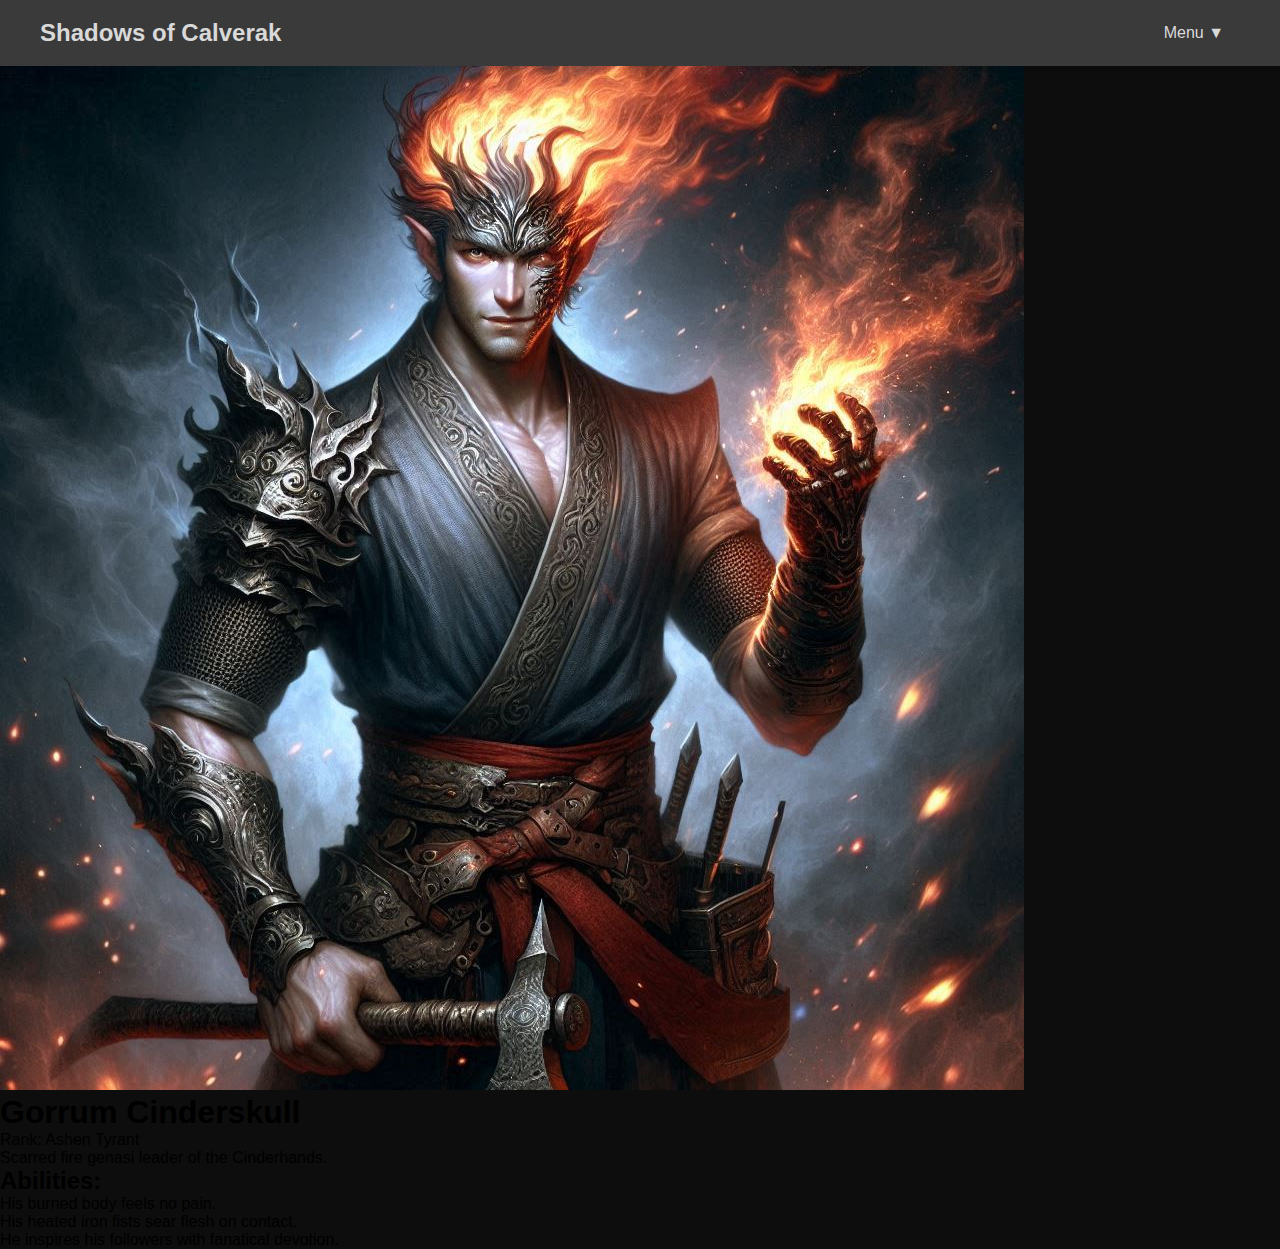
<file: Cinderhands/Gorrum.html>
<!DOCTYPE html>
<html lang="en">
<head>
    <meta charset="UTF-8">
    <meta name="viewport" content="width=device-width, initial-scale=1.0">
    <title>Gorrum Cinderskull</title>
    <link rel="stylesheet" href="../css/style.css">
</head>
<body class="profile">
    <!-- Navigation Menu -->
    <nav>
        <div class="nav-container">
            <a href="../index.html" class="transition"><div class="logo">Shadows of Calverak</div></a>
                <div class="dropdown">
                    <button class="menu-button">
                        Menu ▼
                    </button>
                    <div class="dropdown-content">
                        <a href="../guard.html">Guards</a>
                        <a href="../gnawbone.html">Gnawbone Syndicate</a>
                        <a href="../cinderhand.html">Cinderhands</a>
                        <a href="../mirror.html">Veiled Mirror</a>
                    </div>
                </div>
        </div>
    </nav>
    <div>
    <a href="images/gorrum.jpg" target="_blank"><img src="images/gorrum.jpg" alt="Gorrum" class="profile-img"></a>
    <h1 id="name">Gorrum Cinderskull</h1>
    <p class="rank">Rank: Ashen Tyrant</p>
    <p id="description">Scarred fire genasi leader of the Cinderhands.</p>
    <h2>Abilities:</h2>
    <ul>
        <li>His burned body feels no pain.</li>
        <li>His heated iron fists sear flesh on contact.</li>
        <li>He inspires his followers with fanatical devotion.</li>
    </ul>
    </div>
</body>
</html>
</file>
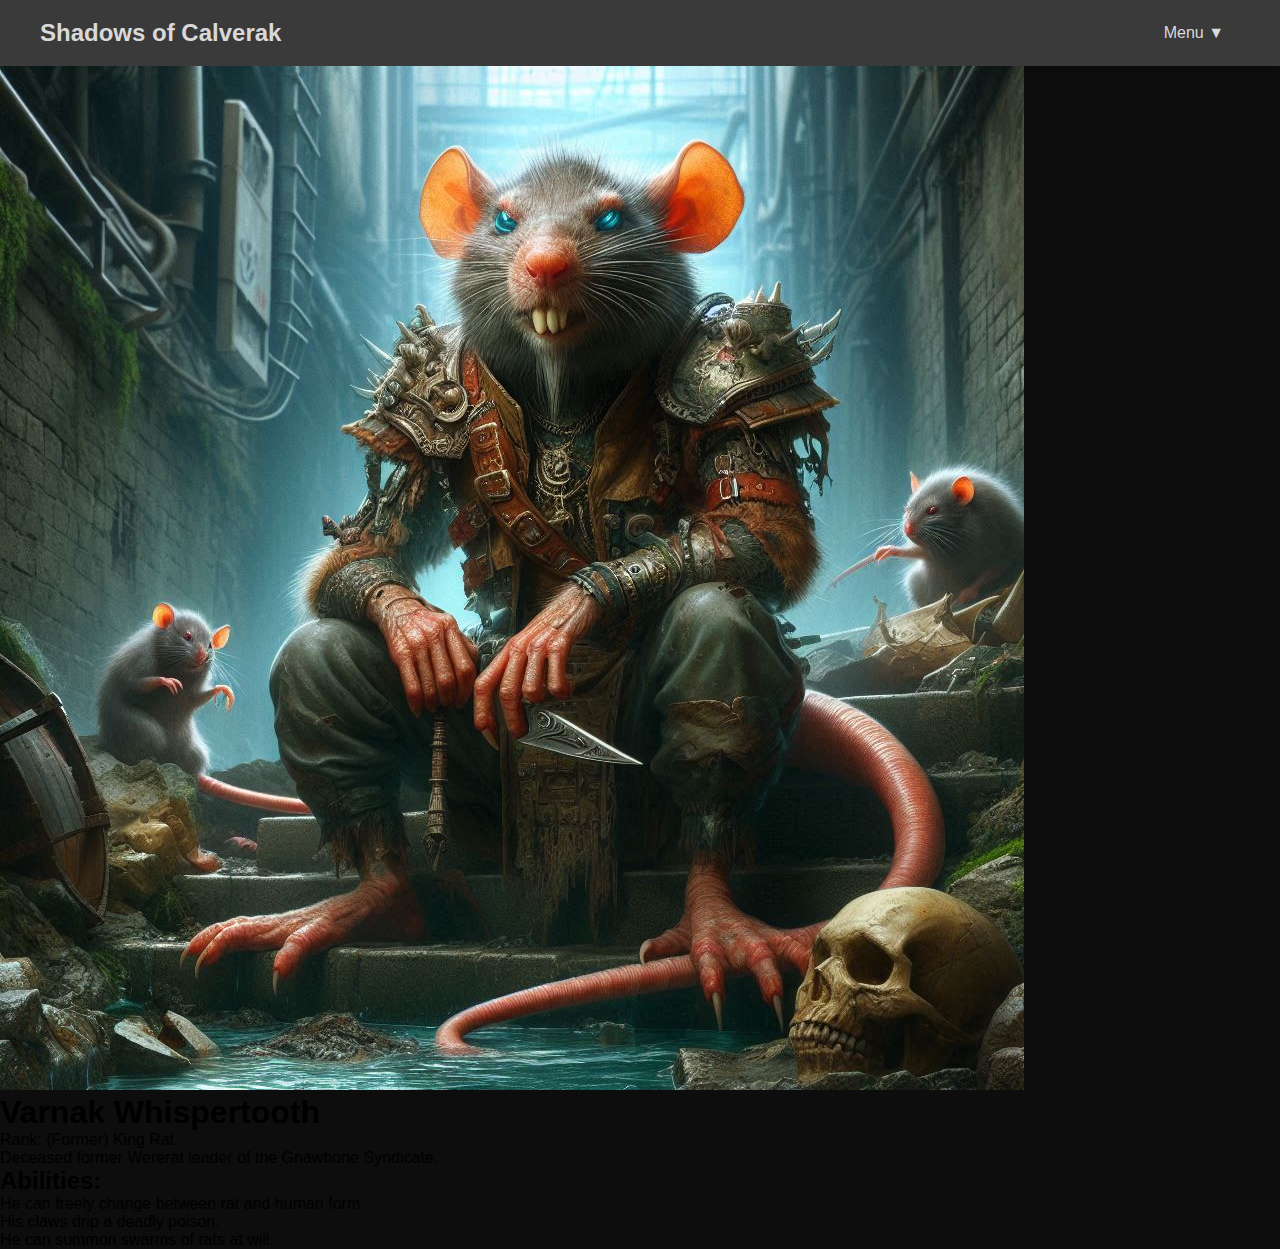
<file: Gnawbone/Varnak.html>
<!DOCTYPE html>
<html lang="en">
<head>
    <meta charset="UTF-8">
    <meta name="viewport" content="width=device-width, initial-scale=1.0">
    <title>Varnak Whispertooth</title>
    <link rel="stylesheet" href="../css/style.css">
</head>
<body class="profile">
    <!-- Navigation Menu -->
    <nav>
        <div class="nav-container">
            <a href="../index.html" class="transition"><div class="logo">Shadows of Calverak</div></a>
                <div class="dropdown">
                    <button class="menu-button">
                        Menu ▼
                    </button>
                    <div class="dropdown-content">
                        <a href="../guard.html">Guards</a>
                        <a href="../gnawbone.html">Gnawbone Syndicate</a>
                        <a href="../cinderhand.html">Cinderhands</a>
                        <a href="../mirror.html">Veiled Mirror</a>
                    </div>
                </div>
        </div>
    </nav>
    <div>
    <a href="images/varnak.jpg" target="_blank"><img src="images/varnak.jpg" alt="Varnak" class="profile-img"></a>
    <h1 id="name">Varnak Whispertooth</h1>
    <p class="rank">Rank: (Former) King Rat</p>
    <p id="description">Deceased former Wererat leader of the Gnawbone Syndicate.</p>
    <h2>Abilities:</h2>
    <ul>
        <li>He can freely change between rat and human form.</li>
        <li>His claws drip a deadly poison.</li>
        <li>He can summon swarms of rats at will.</li>
    </ul>
    </div>
</body>
</html>
</file>
<file: css/style.css>
* {
    box-sizing: border-box;
    margin: 0;
    padding: 0;
}

body {
    font-family: 'Arial', sans-serif;
    background-color: #0D0D0D;
    display: flex;
    flex-direction: column;
    min-height: 100vh;
}

/* Navigation Menu */
nav {
    background-color: #3A3A3A;
    color: #D9D9D9;
    padding: 1rem 2rem;
    width: 100%;
    box-shadow: 0 2px 5px rgba(0,0,0,0.2);
}

.nav-container {
    display: flex;
    justify-content: space-between;
    align-items: center;
    max-width: 1200px;
    margin: 0 auto;
}

.logo {
    font-size: 1.5rem;
    font-weight: bold;
}

.menu-button {
    background: none;
    border: none;
    color: #D9D9D9;
    font-size: 1rem;
    cursor: pointer;
    display: flex;
    align-items: center;
    gap: 0.5rem;
    padding: 0.5rem 1rem;
    transition: color 0.3s;
}

.dropdown {
    position: relative;
    display: inline-block;
}

.dropdown-content {
    display: none;
    position: absolute;
    right: 0;
    background-color: #3A3A3A;
    min-width: 160px;
    box-shadow: 0px 8px 16px 0px rgba(0,0,0,0.2);
    z-index: 1;
    border-radius: 4px;
    overflow: hidden;
}

.dropdown-content a {
    color: #D9D9D9;
    padding: 12px 16px;
    text-decoration: none;
    display: block;
    transition: background-color 0.3s;
}

.dropdown-content a:hover {
    background-color: #600000;
}

.dropdown:hover .dropdown-content {
    display: block;
}

.dropdown:hover .menu-button {
    color: #600000;
}

/*.nav-links {
    display: flex;
    gap: 2rem;
}

.nav-links a {
    color: #D9D9D9;
    text-decoration: none;
    transition: color 0.3s;
}

.nav-links a:hover {
    color: #600000;
}*/

/* Main Content */
main {
    flex: 1;
    display: flex;
    justify-content: center;
    align-items: center;
    padding: 2rem;
}

.hierarchy {
    display: flex;
    flex-direction: column;
    align-items: center;
    width: 100%;
    max-width: 800px;
}

.level-container {
    display: flex;
    flex-direction: column;
    align-items: center;
    margin: 20px 0;
    width: 100%;
}

.level-title {
    font-size: 1.2rem;
    font-weight: bold;
    color: #D9D9D9;
    margin-bottom: 15px;
    text-align: center;
    width: 100%;
}

.level {
    display: flex;
    justify-content: center;
    flex-wrap: wrap;
    width: 100%;
    gap: 20px;
}

.node {
    width: 140px;
    height: 80px;
    color: #D9D9D9;
    display: flex;
    justify-content: center;
    align-items: center;
    border-radius: 8px;
    box-shadow: 0 4px 8px rgba(0,0,0,0.1);
    text-align: center;
    padding: 10px;
    flex-shrink: 0;
}

.node:hover{
  text-decoration: underline;
}

/* Level colors */
.level-0 .node { background-color: rgb(13 60 87 / 0.8); }
.level-1 .node { background-color: #997000; }
.level-2 .node { background-color: #4B4B4B; }
.level-3 .node { background-color: #A42D2D; }

.level-0 .node:hover { background-color: rgb(10 46 67 / 0.8); }
.level-1 .node:hover { background-color: #805e00; }
.level-2 .node:hover { background-color: #404040; }
.level-3 .node:hover { background-color: #8c2626; }

a {
    text-decoration: none; 
    color: inherit;
    transition: color 0.3s;
}

a.transition:hover {
    color: #600000;
}


body.welcome 
{
  background-image: url("../images/background.jpg");
  background-repeat: no-repeat;
  background-attachment: fixed;
  background-size: 100% 100%;
}
</file>
